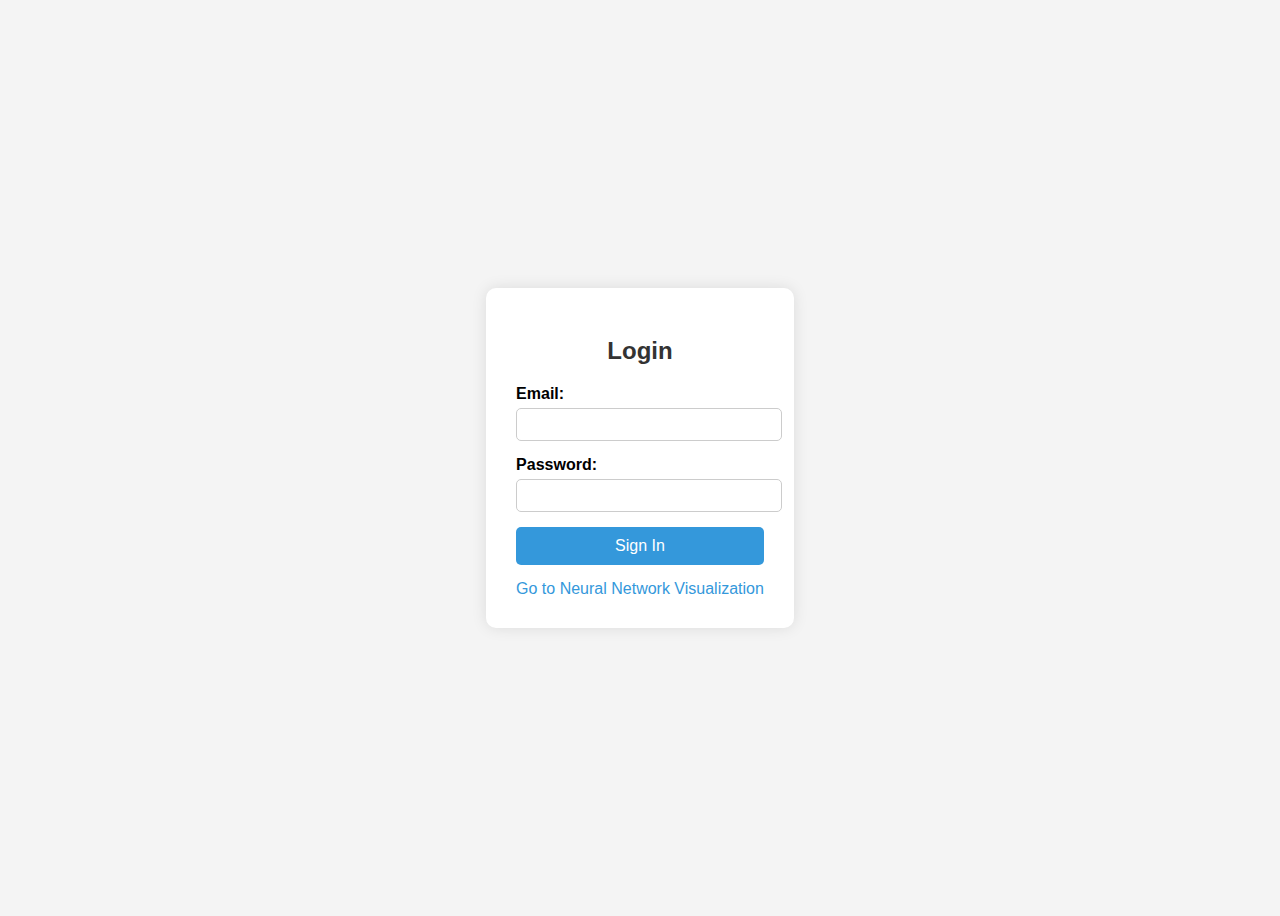
<file: index.html>
<!DOCTYPE html>
<html lang="en">
<head>
    <meta charset="UTF-8">
    <meta name="viewport" content="width=device-width, initial-scale=1.0">
    <title>Login Page</title>
    <style>
        body {
            display: flex;
            justify-content: center;
            align-items: center;
            height: 100vh;
            background: #f4f4f4;
            font-family: Arial, sans-serif;
        }
        .login-container {
            background: white;
            padding: 30px;
            border-radius: 10px;
            box-shadow: 0 0 15px rgba(0, 0, 0, 0.1);
            text-align: center;
        }
        h2 {
            margin-bottom: 20px;
            color: #333;
        }
        .input-group {
            margin-bottom: 15px;
            text-align: left;
        }
        label {
            display: block;
            font-weight: bold;
        }
        input {
            width: 100%;
            padding: 8px;
            margin-top: 5px;
            border: 1px solid #ccc;
            border-radius: 5px;
        }
        .login-btn {
            background: #3498db;
            color: white;
            padding: 10px;
            border: none;
            border-radius: 5px;
            cursor: pointer;
            width: 100%;
            font-size: 16px;
        }
        .login-btn:hover {
            background: #2980b9;
        }
        .link {
            margin-top: 15px;
            display: block;
            color: #3498db;
            text-decoration: none;
        }
        .link:hover {
            text-decoration: underline;
        }
    </style>
</head>
<body>
   <div class="login-container">
     <h2>Login</h2>
     <form action="#" method="POST">
         <div class="input-group">
            <label for="email">Email:</label>
            <input type="email" id="email" name="email" required>
         </div>
         <div class="input-group">
            <label for="password">Password:</label>
            <input type="password" id="password" name="password" required>
         </div>
            <button type="submit" class="login-btn">Sign In</button>
      </form>
     <a href="neural-network.html" class="link">Go to Neural Network Visualization</a>
    </div>
</body>
</html>
</file>
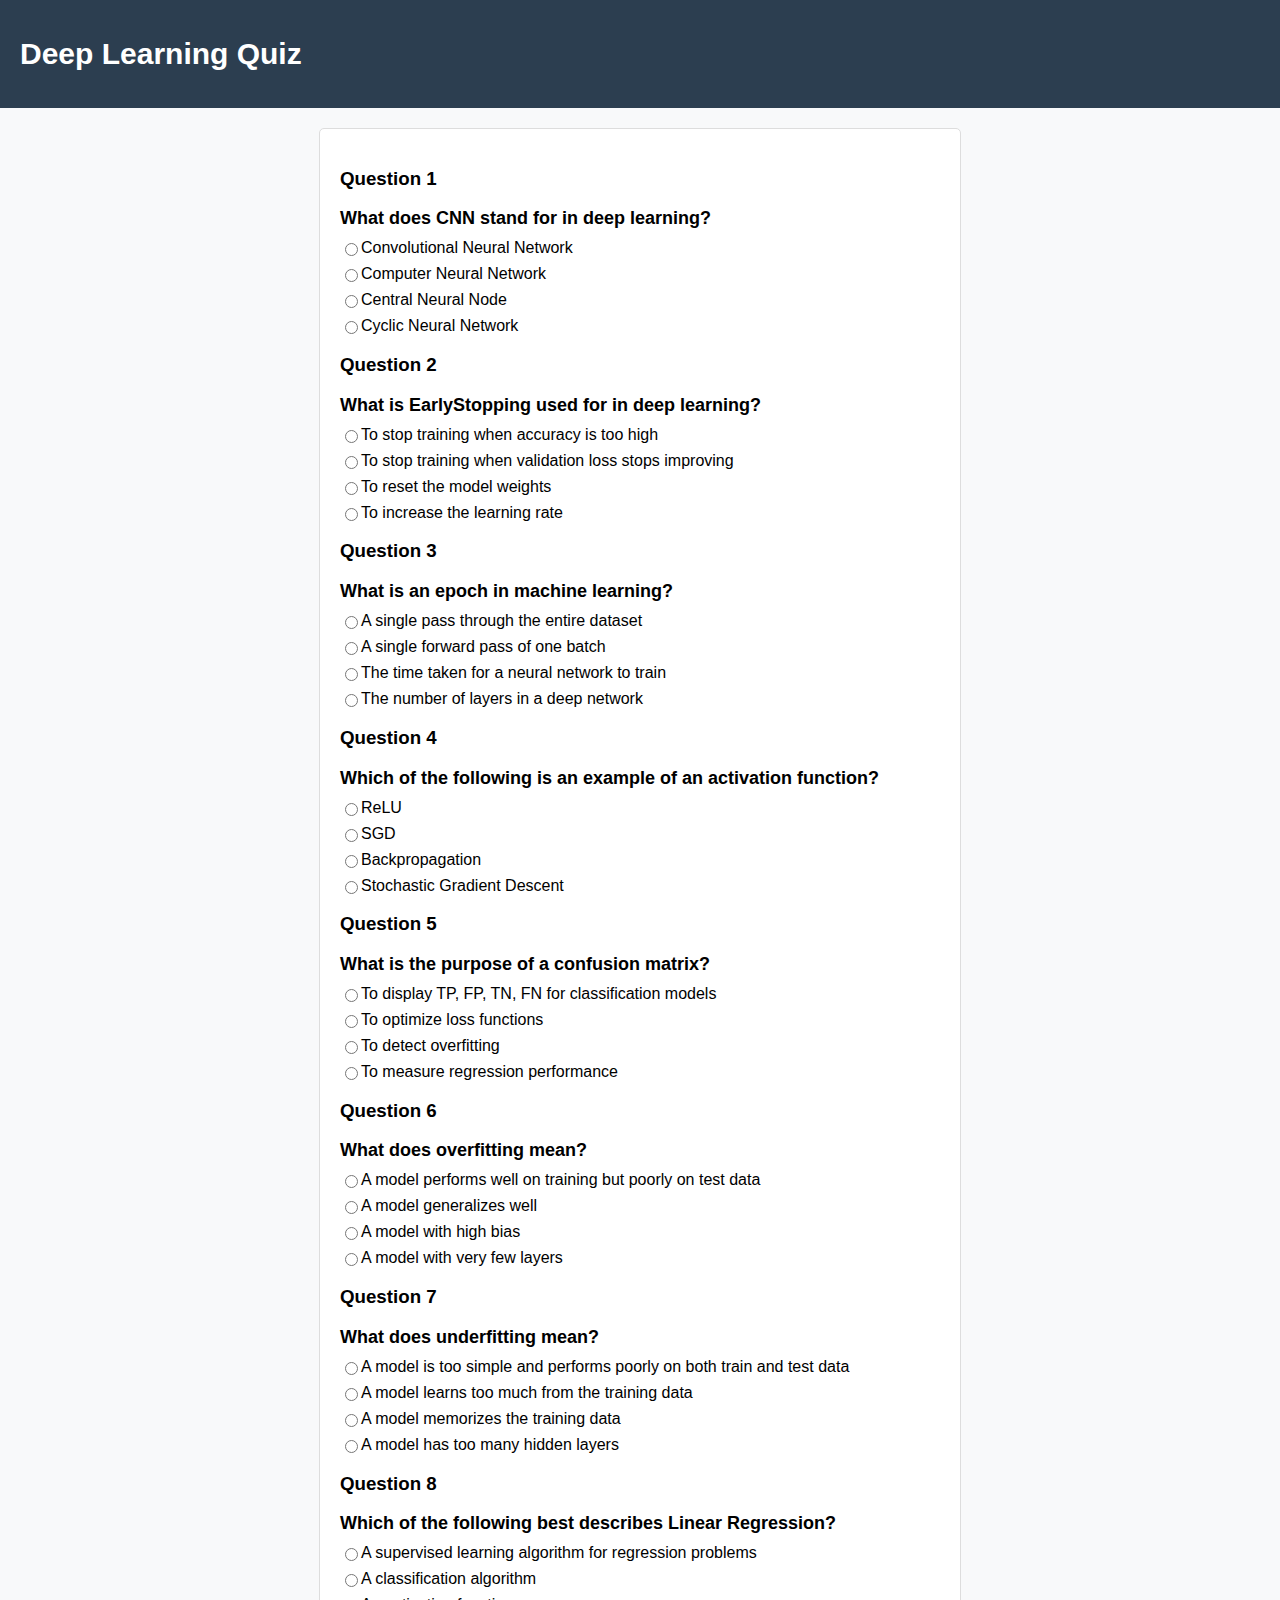
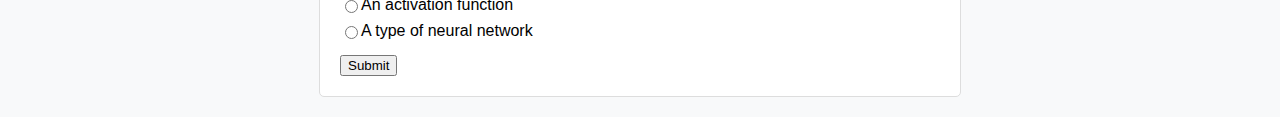
<file: quiz.html>
<!DOCTYPE html>
<html lang="en">
<head>
    <meta charset="UTF-8">
    <meta name="viewport" content="width=device-width, initial-scale=1.0">
    <title>Deep Learning Quiz</title>
    <link rel="stylesheet" href="quiz_style.css">
</head>
<body>
    <header>
        <h2>Deep Learning Quiz</h2>
    </header>

    <div class="quiz-container">
        <h3>Question 1</h3>
        <p class="question">What does CNN stand for in deep learning?</p>
        <div class="options">
            <label><input type="radio" name="q1" value="A"> Convolutional Neural Network</label>
            <label><input type="radio" name="q1" value="B"> Computer Neural Network</label>
            <label><input type="radio" name="q1" value="C"> Central Neural Node</label>
            <label><input type="radio" name="q1" value="D"> Cyclic Neural Network</label>
        </div>

        <h3>Question 2</h3>
        <p class="question">What is EarlyStopping used for in deep learning?</p>
        <div class="options">
            <label><input type="radio" name="q2" value="A"> To stop training when accuracy is too high</label>
            <label><input type="radio" name="q2" value="B"> To stop training when validation loss stops improving</label>
            <label><input type="radio" name="q2" value="C"> To reset the model weights</label>
            <label><input type="radio" name="q2" value="D"> To increase the learning rate</label>
        </div>

        <h3>Question 3</h3>
        <p class="question">What is an epoch in machine learning?</p>
        <div class="options">
            <label><input type="radio" name="q3" value="A"> A single pass through the entire dataset</label>
            <label><input type="radio" name="q3" value="B"> A single forward pass of one batch</label>
            <label><input type="radio" name="q3" value="C"> The time taken for a neural network to train</label>
            <label><input type="radio" name="q3" value="D"> The number of layers in a deep network</label>
        </div>

        <h3>Question 4</h3>
        <p class="question">Which of the following is an example of an activation function?</p>
        <div class="options">
            <label><input type="radio" name="q4" value="A"> ReLU</label>
            <label><input type="radio" name="q4" value="B"> SGD</label>
            <label><input type="radio" name="q4" value="C"> Backpropagation</label>
            <label><input type="radio" name="q4" value="D"> Stochastic Gradient Descent</label>
        </div>

        <h3>Question 5</h3>
        <p class="question">What is the purpose of a confusion matrix?</p>
        <div class="options">
            <label><input type="radio" name="q5" value="A"> To display TP, FP, TN, FN for classification models</label>
            <label><input type="radio" name="q5" value="B"> To optimize loss functions</label>
            <label><input type="radio" name="q5" value="C"> To detect overfitting</label>
            <label><input type="radio" name="q5" value="D"> To measure regression performance</label>
        </div>

        <h3>Question 6</h3>
        <p class="question">What does overfitting mean?</p>
        <div class="options">
            <label><input type="radio" name="q6" value="A"> A model performs well on training but poorly on test data</label>
            <label><input type="radio" name="q6" value="B"> A model generalizes well</label>
            <label><input type="radio" name="q6" value="C"> A model with high bias</label>
            <label><input type="radio" name="q6" value="D"> A model with very few layers</label>
        </div>

        <h3>Question 7</h3>
        <p class="question">What does underfitting mean?</p>
        <div class="options">
            <label><input type="radio" name="q7" value="A"> A model is too simple and performs poorly on both train and test data</label>
            <label><input type="radio" name="q7" value="B"> A model learns too much from the training data</label>
            <label><input type="radio" name="q7" value="C"> A model memorizes the training data</label>
            <label><input type="radio" name="q7" value="D"> A model has too many hidden layers</label>
        </div>

        <h3>Question 8</h3>
        <p class="question">Which of the following best describes Linear Regression?</p>
        <div class="options">
            <label><input type="radio" name="q8" value="A"> A supervised learning algorithm for regression problems</label>
            <label><input type="radio" name="q8" value="B"> A classification algorithm</label>
            <label><input type="radio" name="q8" value="C"> An activation function</label>
            <label><input type="radio" name="q8" value="D"> A type of neural network</label>
        </div>

        <button class="submit-btn">Submit</button>
    </div>
</body>
</html>
</file>
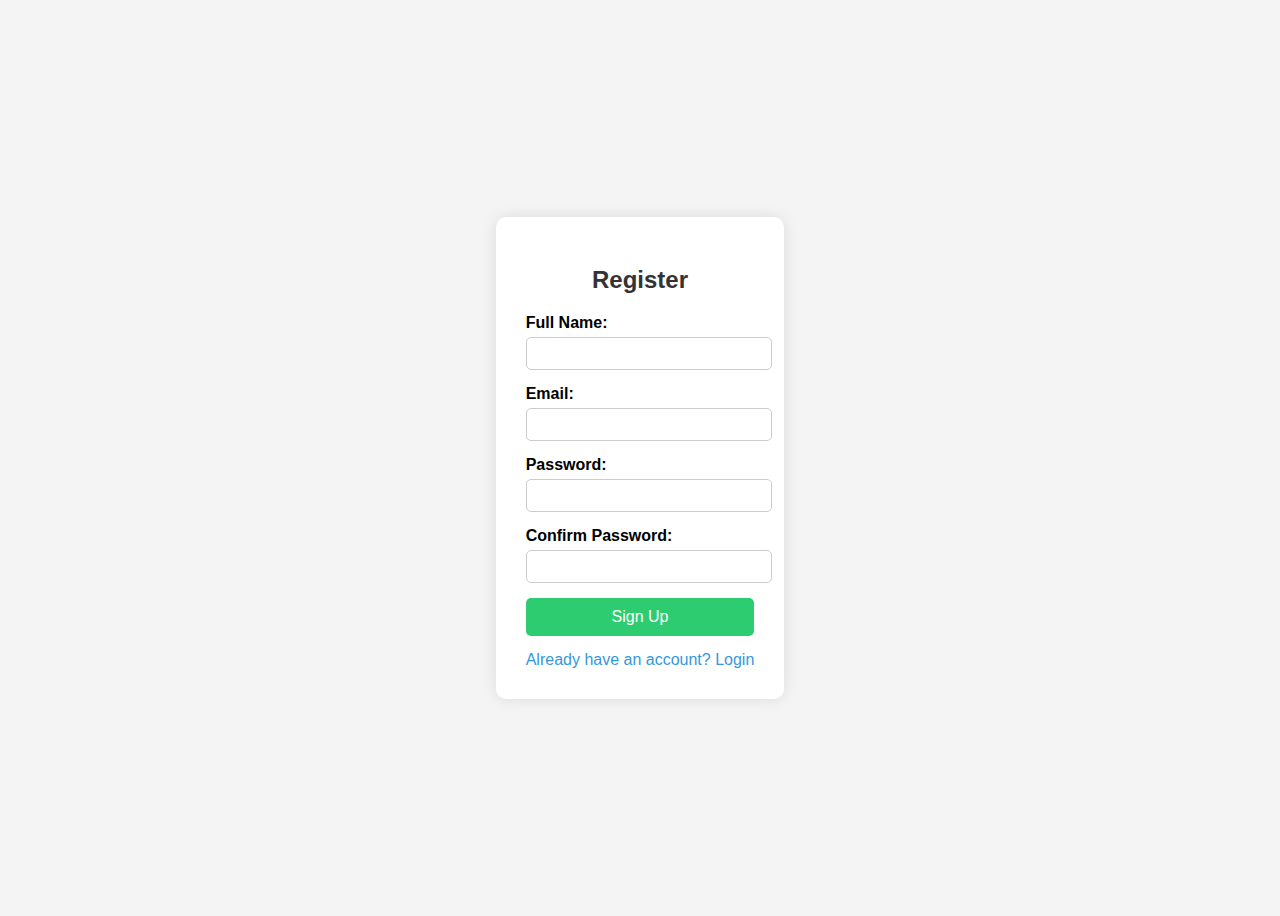
<file: registration.html>
<!DOCTYPE html>
<html lang="en">
<head>
    <meta charset="UTF-8">
    <meta name="viewport" content="width=device-width, initial-scale=1.0">
    <title>Registration Page</title>
    <style>
        body {
            display: flex;
            justify-content: center;
            align-items: center;
            height: 100vh;
            background: #f4f4f4;
            font-family: Arial, sans-serif;
        }
        .register-container {
            background: white;
            padding: 30px;
            border-radius: 10px;
            box-shadow: 0 0 15px rgba(0, 0, 0, 0.1);
            text-align: center;
        }
        h2 {
            margin-bottom: 20px;
            color: #333;
        }
        .input-group {
            margin-bottom: 15px;
            text-align: left;
        }
        label {
            display: block;
            font-weight: bold;
        }
        input {
            width: 100%;
            padding: 8px;
            margin-top: 5px;
            border: 1px solid #ccc;
            border-radius: 5px;
        }
        .register-btn {
            background: #2ecc71;
            color: white;
            padding: 10px;
            border: none;
            border-radius: 5px;
            cursor: pointer;
            width: 100%;
            font-size: 16px;
        }
        .register-btn:hover {
            background: #27ae60;
        }
        .link {
            margin-top: 15px;
            display: block;
            color: #3498db;
            text-decoration: none;
        }
        .link:hover {
            text-decoration: underline;
        }
    </style>
</head>
<body>
   <div class="register-container">
     <h2>Register</h2>
     <form action="#" method="POST">
         <div class="input-group">
            <label for="name">Full Name:</label>
            <input type="text" id="name" name="name" required>
         </div>
         <div class="input-group">
            <label for="email">Email:</label>
            <input type="email" id="email" name="email" required>
         </div>
         <div class="input-group">
            <label for="password">Password:</label>
            <input type="password" id="password" name="password" required>
         </div>
         <div class="input-group">
            <label for="confirm-password">Confirm Password:</label>
            <input type="password" id="confirm-password" name="confirm-password" required>
         </div>
            <button type="submit" class="register-btn">Sign Up</button>
      </form>
     <a href="index.html" class="link">Already have an account? Login</a>
    </div>
</body>
</html>
</file>
<file: quiz_style.css>
/* General Page Styling */
body {
    background: #f8f9fa;
    font-family: 'Arial', sans-serif;
    margin: 0;
    padding: 0;
}

/* Header */
header {
    background: #2c3e50;
    color: white;
    padding: 12px;
    font-size: 20px;
    text-align: left;
    padding-left: 20px;
}

/* Quiz Container */
.quiz-container {
    background: white;
    padding: 20px;
    margin: 20px auto;
    width: 50%;
    max-width: 600px;
    border: 1px solid #ddd;
    border-radius: 5px;
    text-align: left;
}

/* Question */
.question {
    font-size: 18px;
    margin-bottom: 10px;
    font-weight: bold;
}

/* Options */
.options {
    display: flex;
    flex-direction: column;
    gap: 8px;
    margin-bottom: 15px;
}

label {
    display: flex;
    align-items: center;
    font-size: 16px;
    cursor: pointer;
}

/* Next Button */
.next-btn {
    background: #5cb85c;
    color: white;
    padding: 8px 12px;
    border: none;
    border-radius: 3px;
    cursor: pointer;
    font-size: 16px;
    text-align: left;
}
</file>
